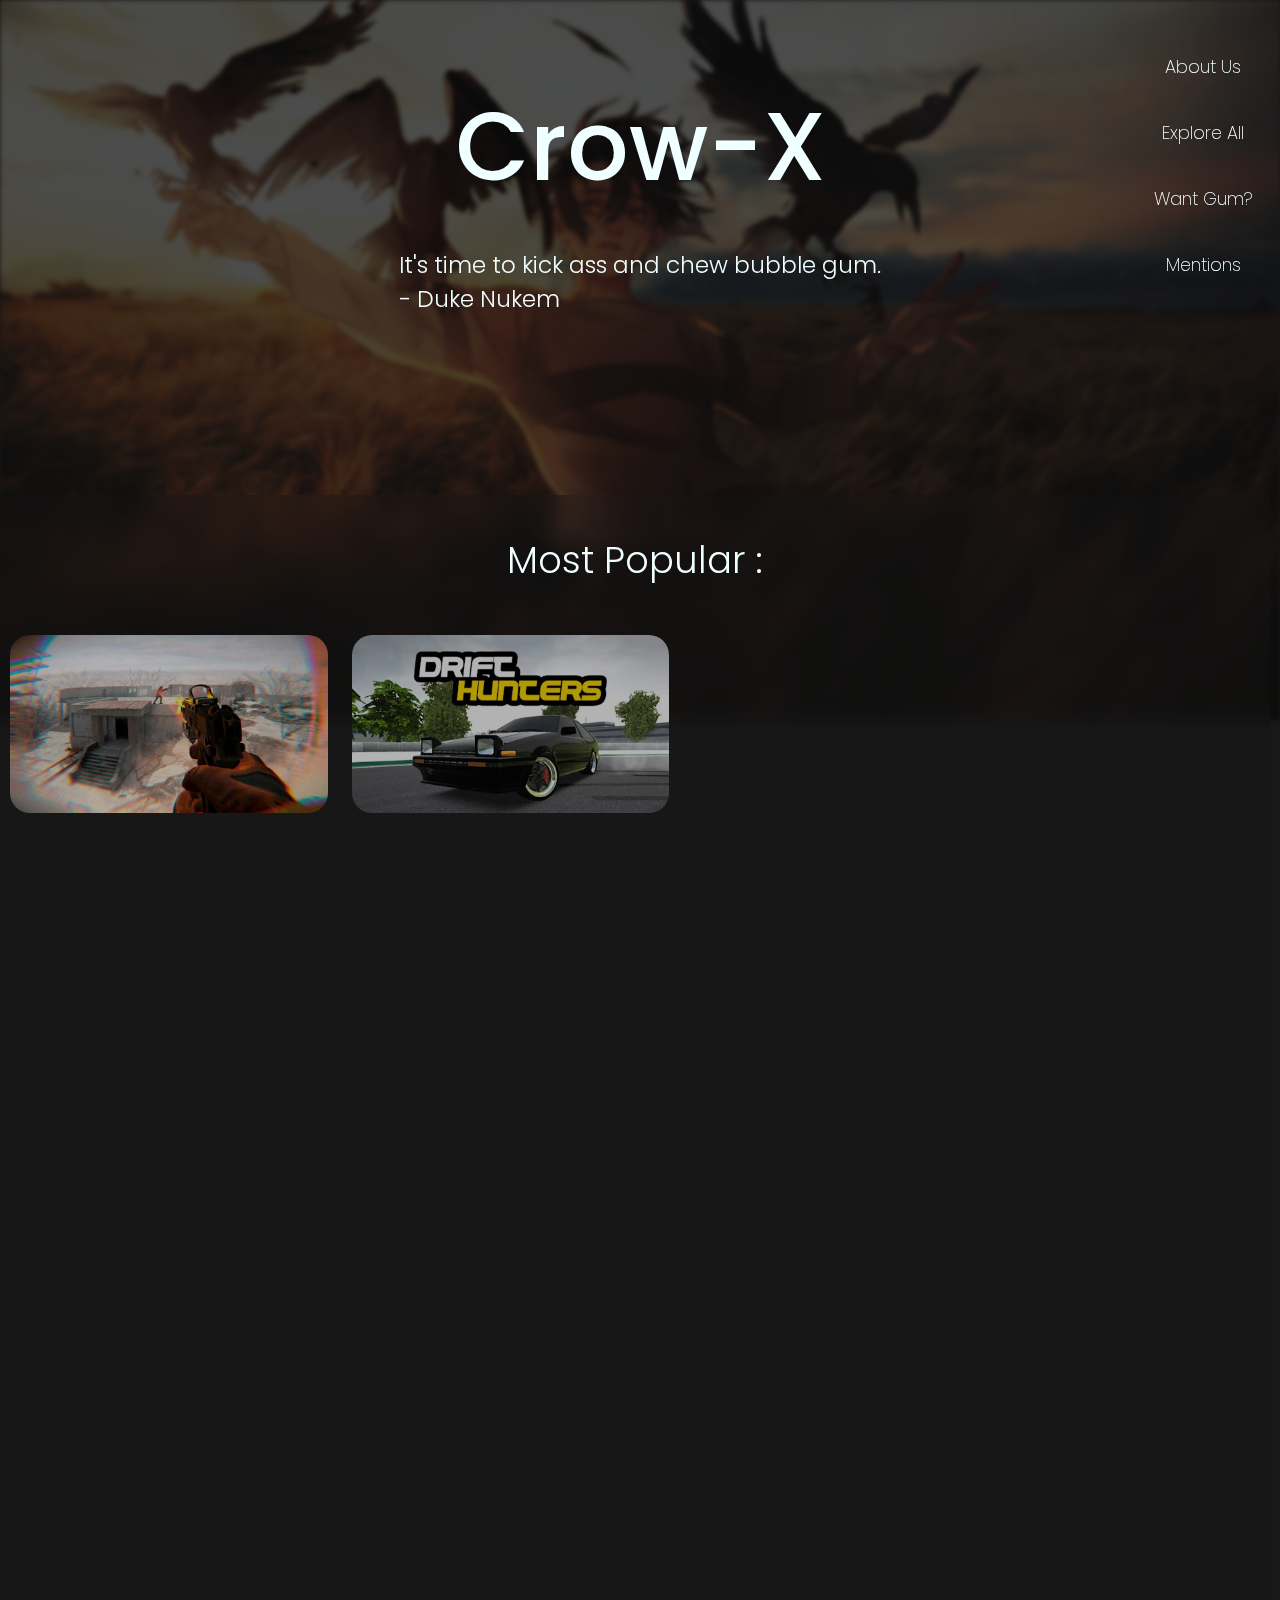
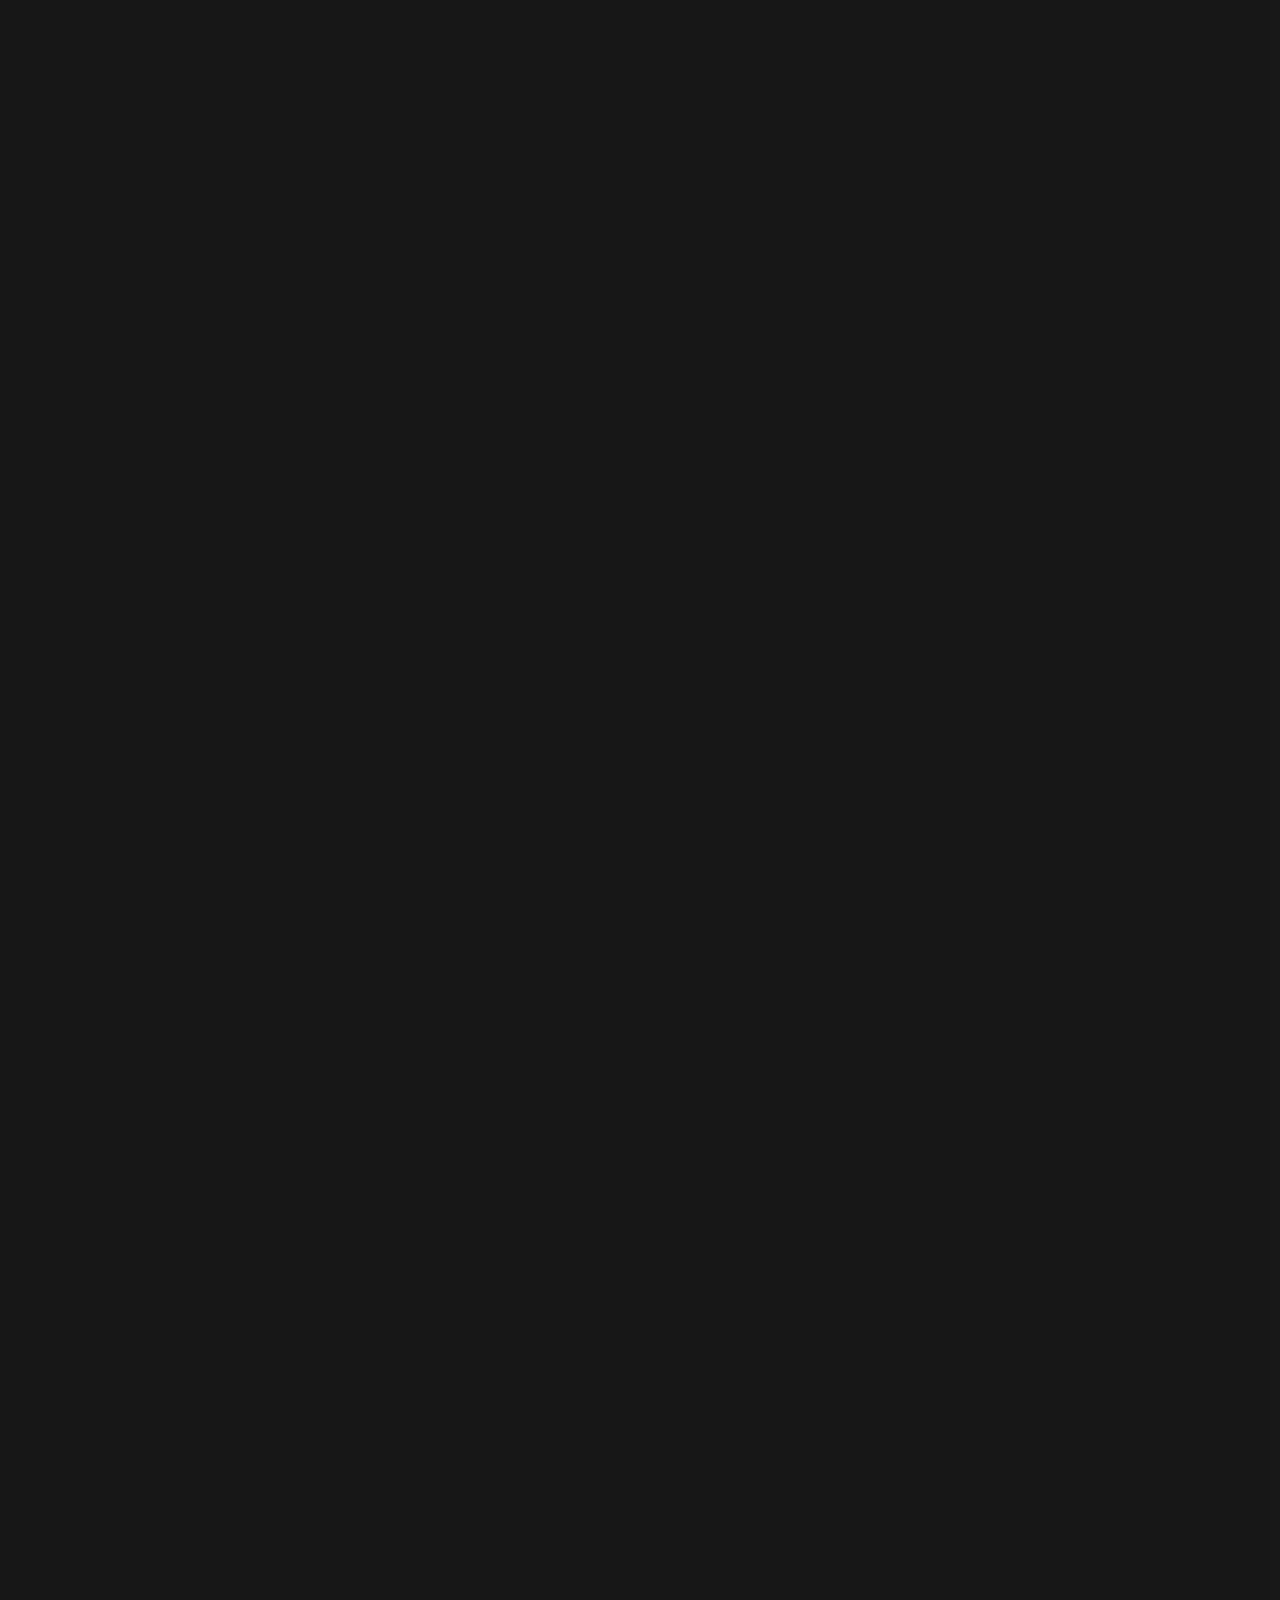
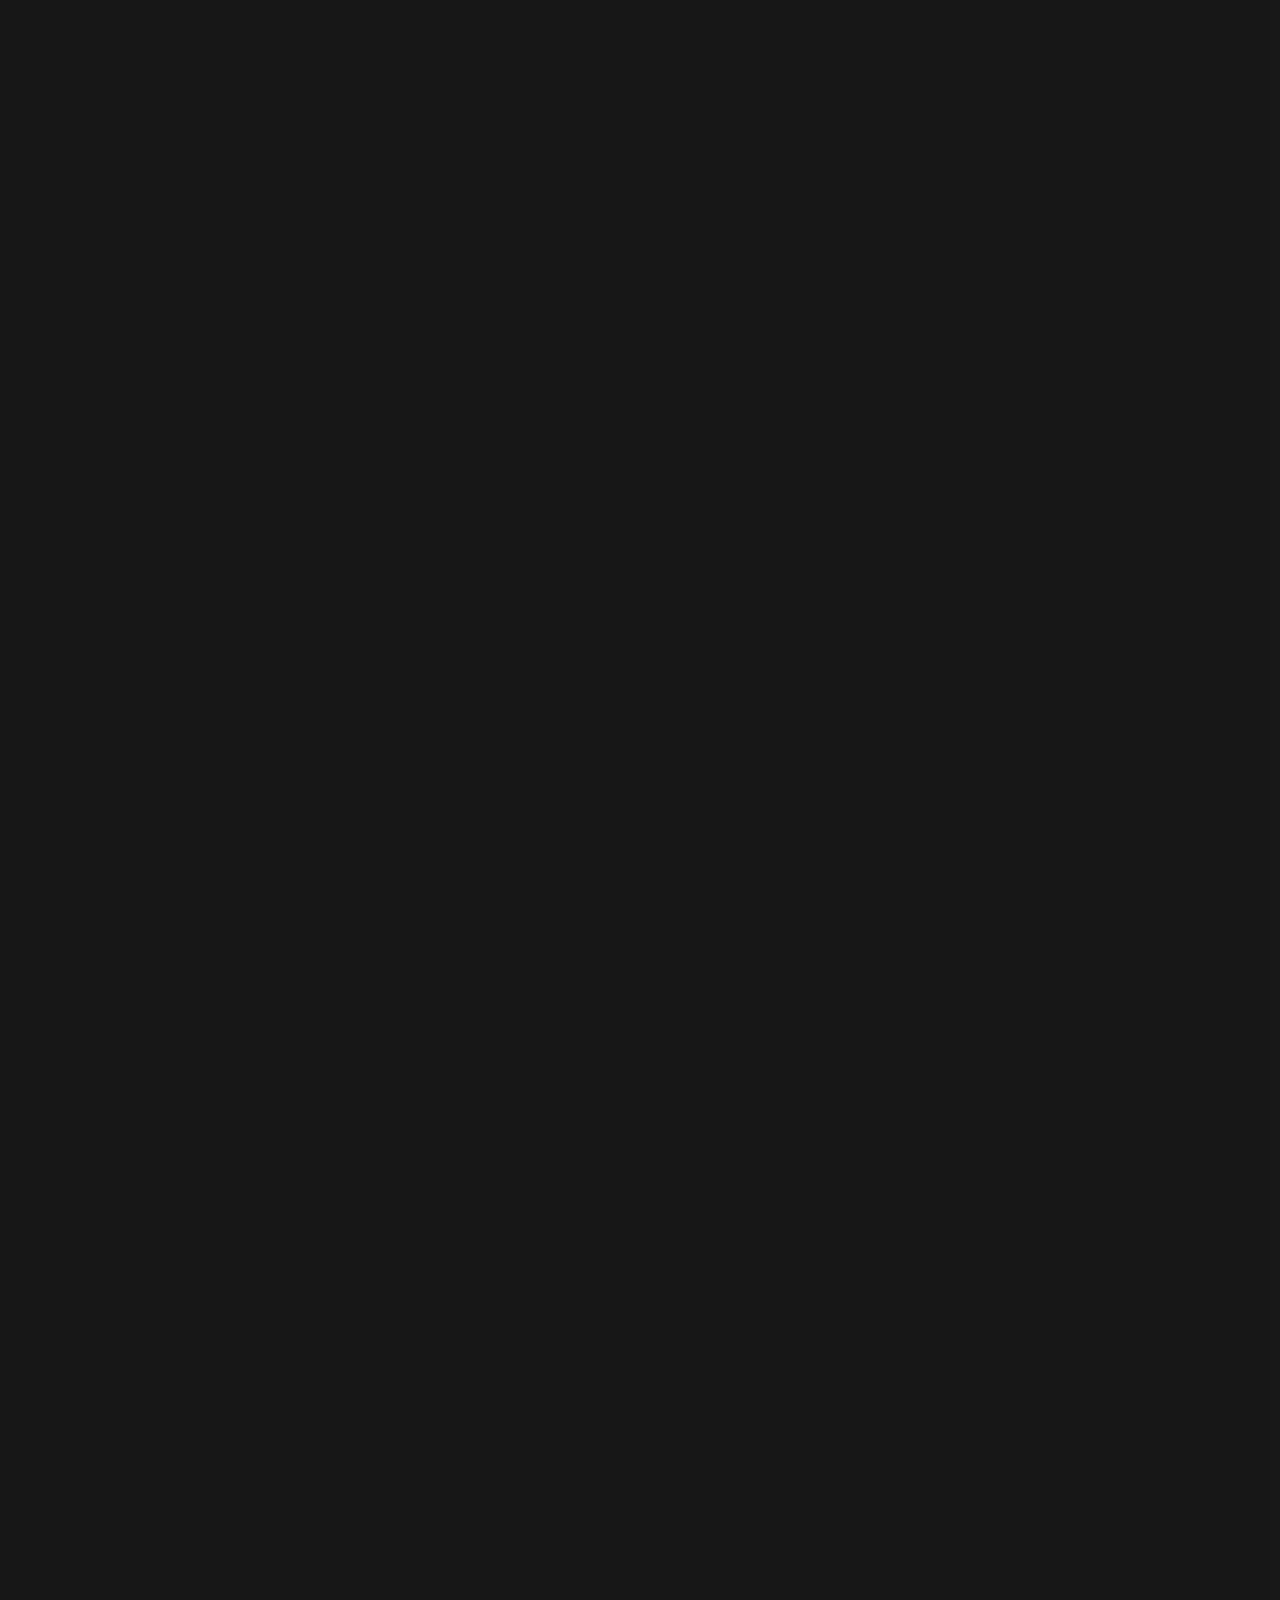
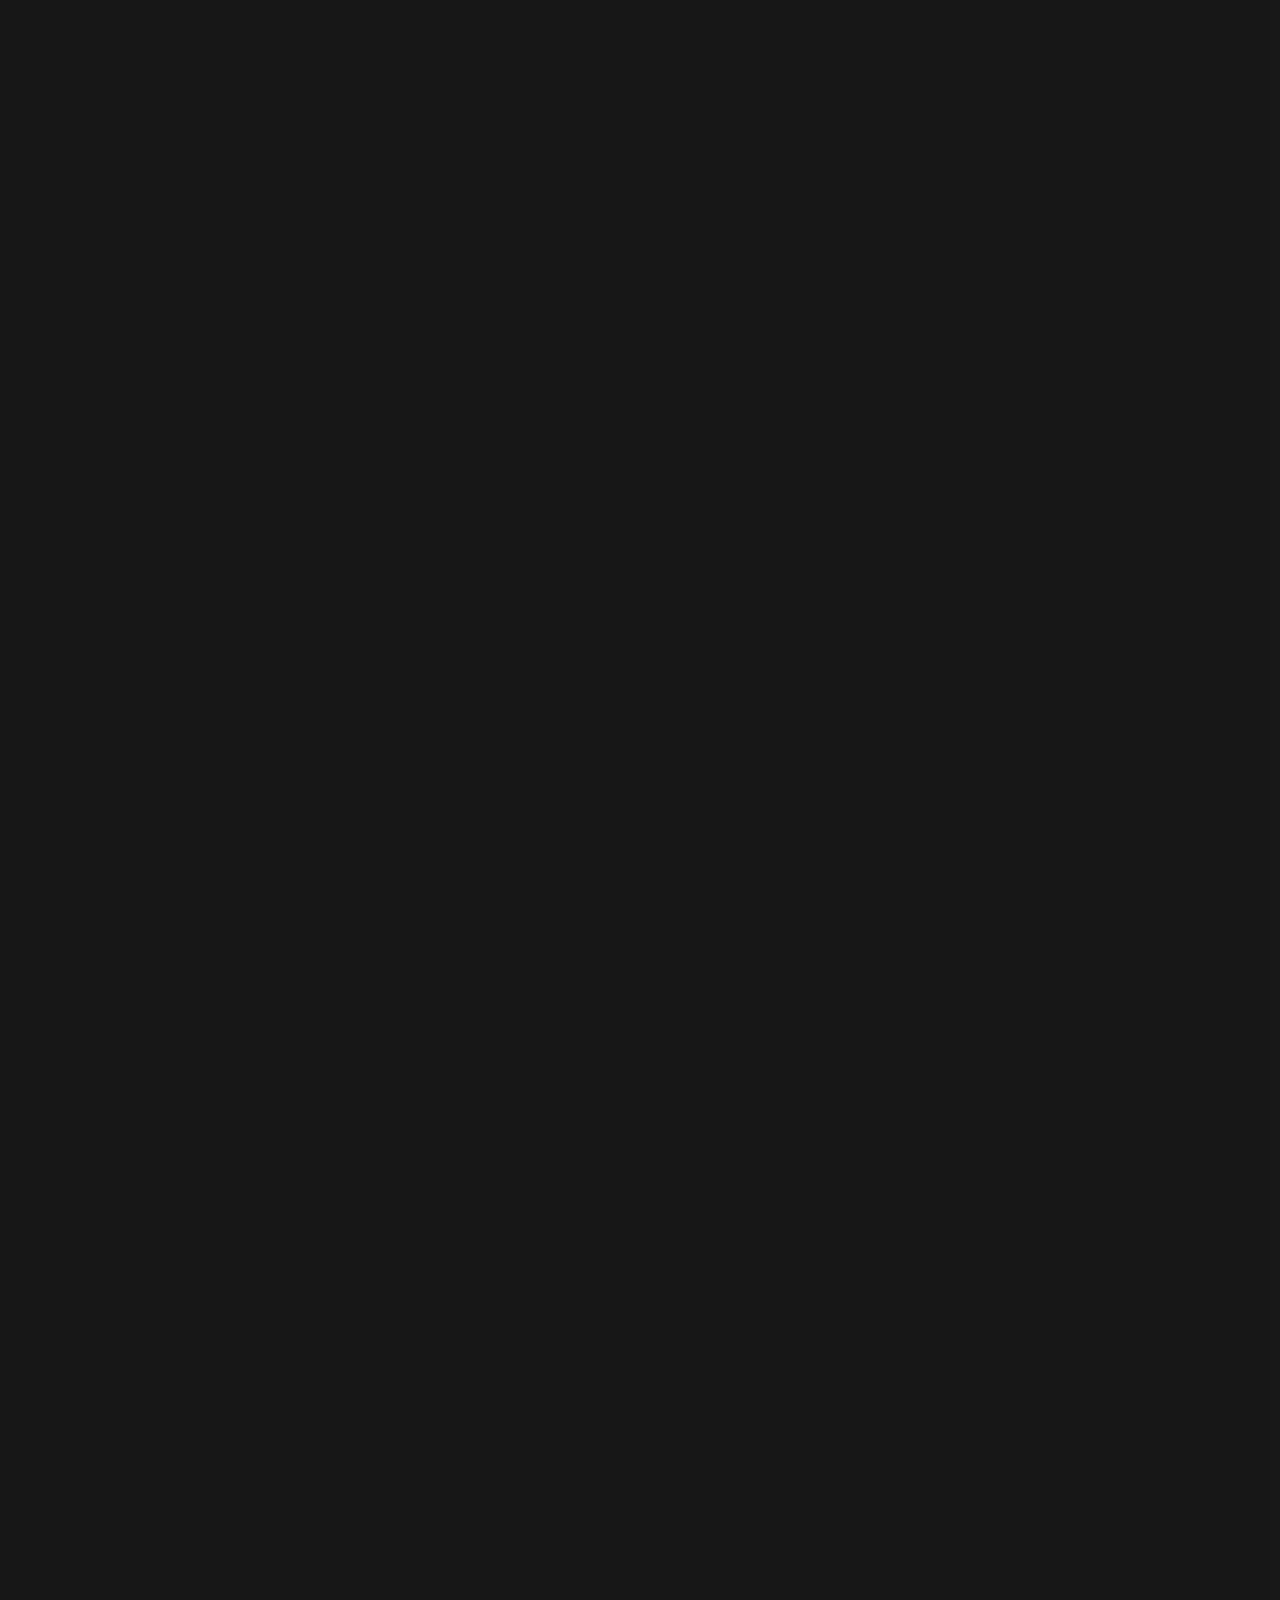
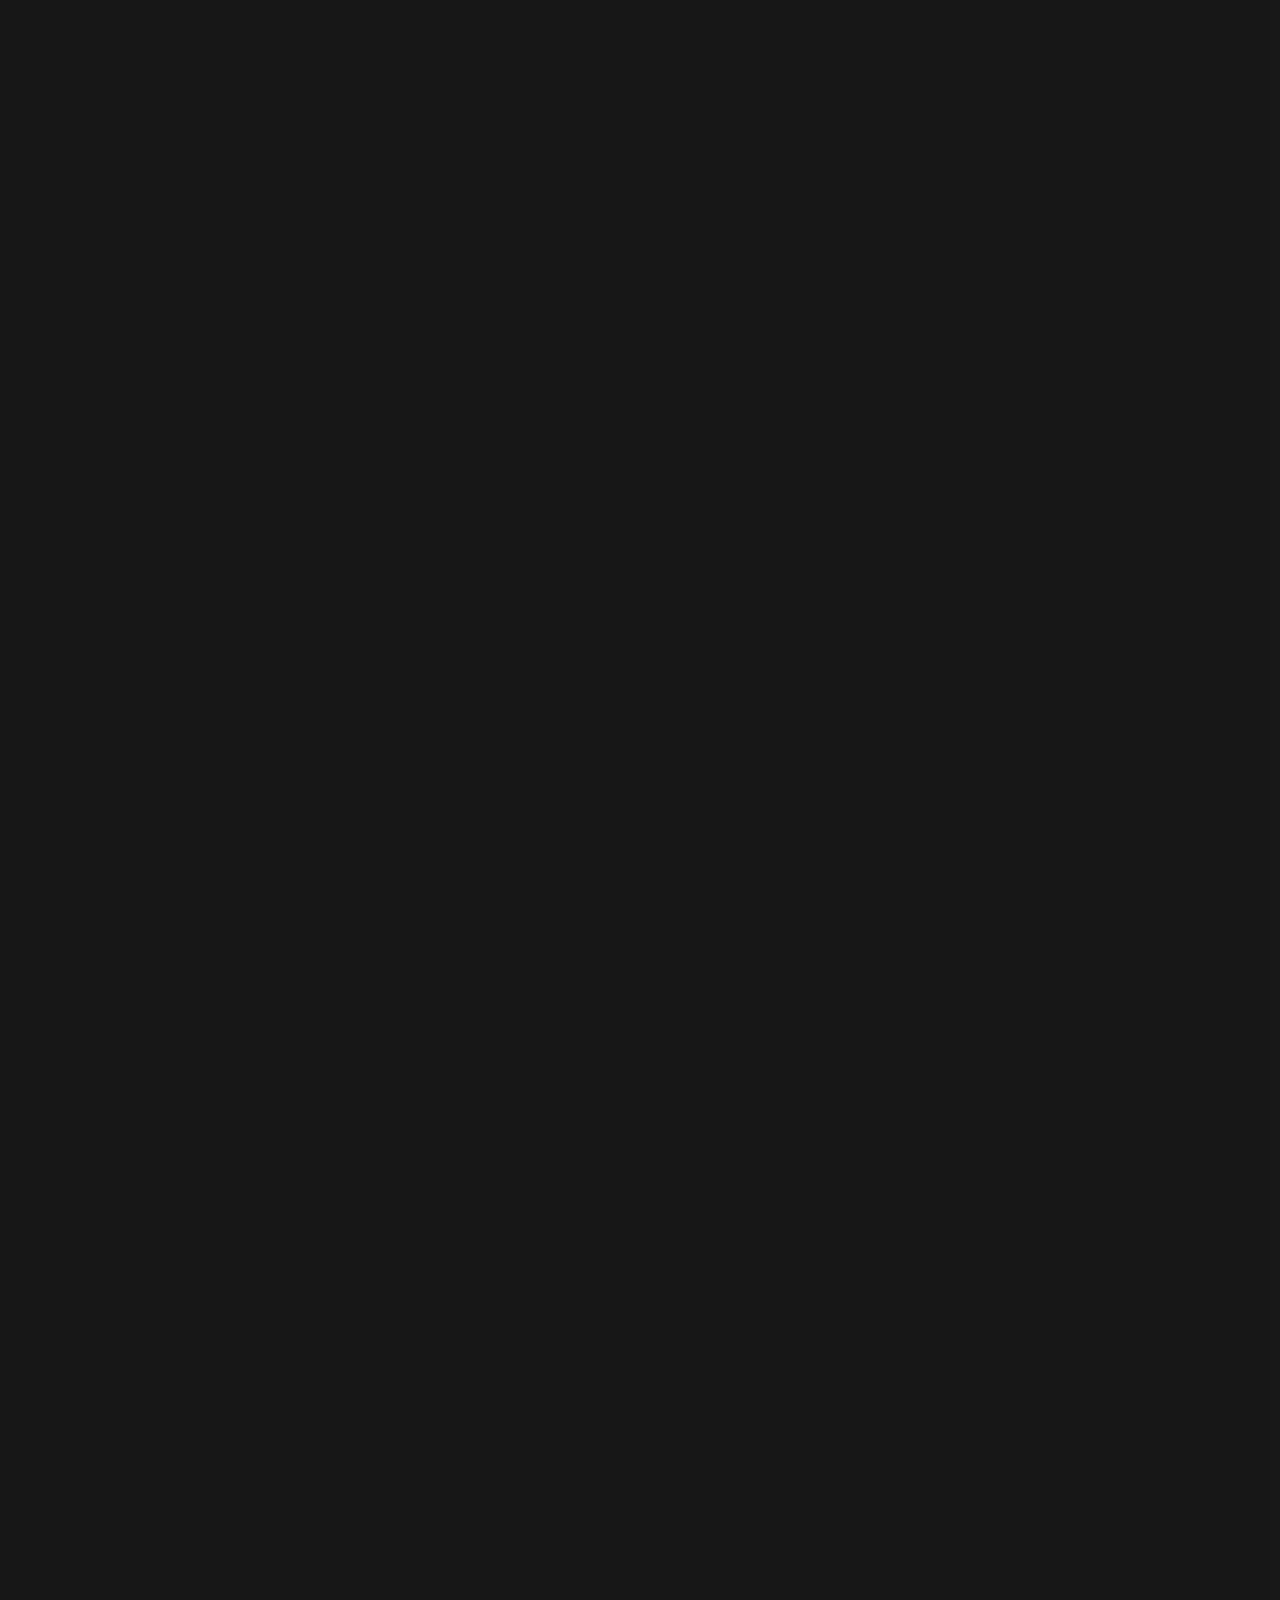
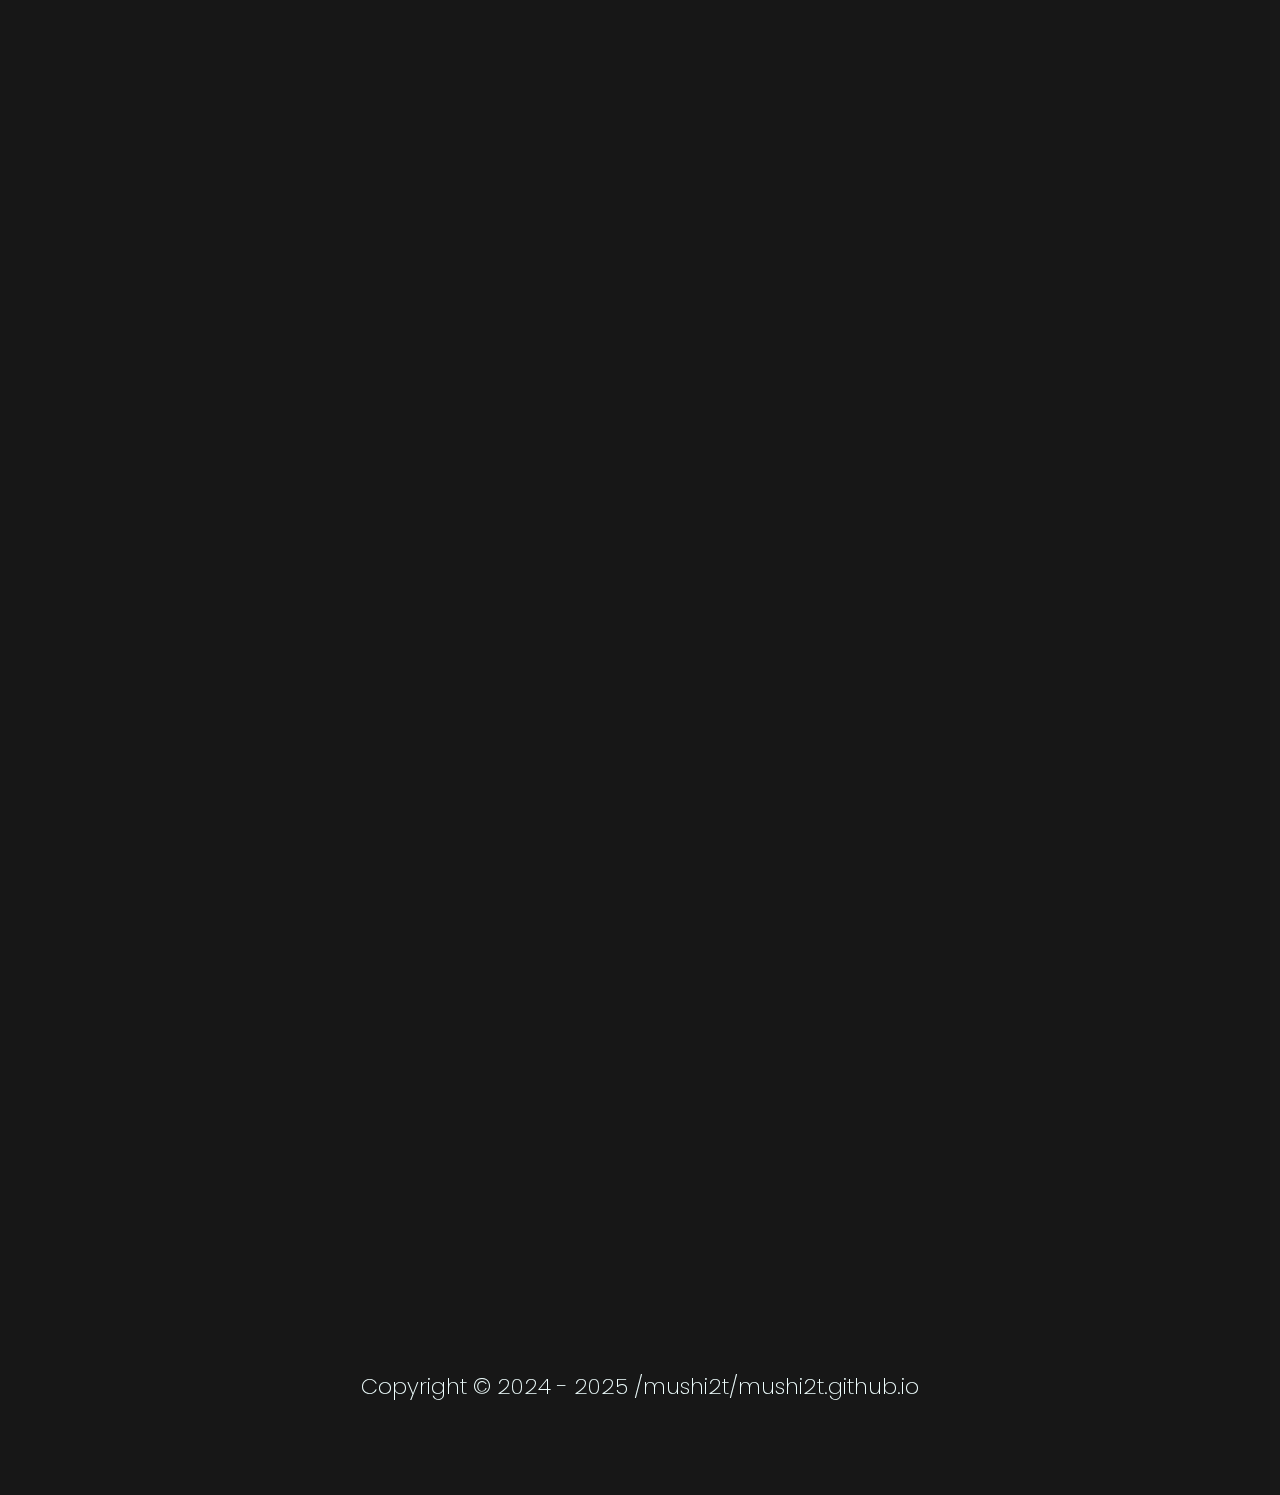
<file: index.html>
<!DOCTYPE html>
<html lang="en">
<head>
    <meta charset="UTF-8">
    <meta name="viewport" content="width=device-width, initial-scale=1.0">
    <title>Crow-X</title>
    <link rel="stylesheet" href="./style.css">
    <link rel="icon" type="img/png" href="./assets/pagemain/Ico.png">

    <link rel="preconnect" href="https://fonts.googleapis.com">
    <link rel="preconnect" href="https://fonts.gstatic.com" crossorigin>
    <link href="https://fonts.googleapis.com/css2?family=Poppins:ital,wght@0,100;0,200;0,300;0,400;0,500;0,600;0,700;0,800;0,900;1,100;1,200;1,300;1,400;1,500;1,600;1,700;1,800;1,900&display=swap" rel="stylesheet">

</head>
<body>
    <img src="./assets/pagemain/BG01.jfif" class="bgimg">

    <div id="title">
        <p id="titlepg" class="poppins-bold">Crow-X</p>
        <p id="titlep" class="poppins-light">It's time to kick ass and chew bubble gum.<br>- Duke Nukem</p>
        <div id="links">
            <a href="./index.html"><p class="poppins-extralight anim-underline-fx">About Us</p></a>
            <a href="./index.html"><p class="poppins-extralight anim-underline-fx">Explore All</p></a>
            <a href="./index.html"><p class="poppins-extralight anim-underline-fx">Want Gum?</p></a>
            <a href="./index.html"><p class="poppins-extralight anim-underline-fx">Mentions</p>
            </a>
        </div>
    </div>

    <div id="maincont">
        <p class="poppins-light tags">Most Popular :</p>
        <a href="./assets/bodyCam/index.html"><img src="./assets/pagemain/pgIcons/bodycamera-shooter_16x9-cover.avif" class="imgani"></a>
        <a href="./assets/driftHunters/index.html"><img src="./assets/pagemain/pgIcons/driftHnters.avif" class="imgani"></a>
    </div>

    <footer>Copyright © 2024 - 2025 /mushi2t/<a href="https://github.com/Mushi2T" class="anim-underline-fx">mushi2t.github.io</a> </footer>
</body>
</html>
</file>
<file: style.css>
/*MainBase*/
body {
    background-color: #181818;
}

p {
    color:azure;
}

.bgimg {
    position: fixed;
    top: 0;
    left: 0;
    width: 100vw;
    z-index: -100;
    filter: brightness(30%) blur(2px);
}
/*MainBase*/





/*animations*/
.anim-underline-fx {
    background-image: linear-gradient(to right, rgba(250, 255, 255, 0.795) 50%, rgba(255, 255, 255, 0) 50%);
    background-size: 200% 1px;
    background-repeat: no-repeat;
    background-position: 100% 100%;
    transition: background-position .2s;
}
  
.anim-underline-fx:hover {
    background-position: 0% 100%;
}

.imgani {
    transition: 0.2s;
}

.imgani:hover {
    transform: scale(1.02);
}
/*animation*/







/*TheMainMenuTitles*/
#links {
    display: flex;
    gap: 5px;
    flex-direction: column;
    position:absolute;
    margin-left: 88vw;
    margin-bottom: 15vh;
    align-items: center;
    font-size: 1.1rem;
}

#links > a {
    text-decoration: none;
}

#titlepg {
    font-size: 6rem;
    position: relative;
    bottom: 30px;
    flex-grow: 1;
    flex-shrink: 1;
}

#titlep {
    font-size: 1.45rem;
    position: relative;
    bottom: 120px;
}

#title {
    display: flex;
    justify-content: center;
    align-items: center;
    flex-direction: column;
}
/*TheMainMenuTitles*/






/*Main*/
footer {
    color: azure;
    font-size: 1.4rem;
    position: relative;
    font-family: "Poppins", sans-serif;
    font-weight: 200;
    font-style: normal;
    text-align: center;
    padding-bottom: 30px;
    top: 990vh;
}

.tags {
    font-size: 2.3rem;
    text-align: center;
}

footer > a {
    text-decoration: none;
    color: azure;
}
#maincont {
    height: 1000vh;
    width: 99.25vw;
    position:absolute;
    background-color: #18181836;/*use #181818a6 if anything goes wrong*/
    left: 0vw;
    top: 55vh;
    backdrop-filter: blur(10px);
}
#maincont > a > img {
    border-radius: 20px;
    overflow: hidden;
    margin: 10px;
    width: 25%;
    height: fit-content;
    filter: brightness(70%);
}
/*Main*/










/*TextFonts*/
.poppins-extralight {
    font-family: "Poppins", sans-serif;
    font-weight: 200;
    font-style: normal;
}
  
.poppins-light {
    font-family: "Poppins", sans-serif;
    font-weight: 300;
    font-style: normal;
}

  .poppins-bold {
    font-family: "Poppins", sans-serif;
    font-weight: 500;
    font-style: normal;
}  
/*TextFonts*/
</file>
